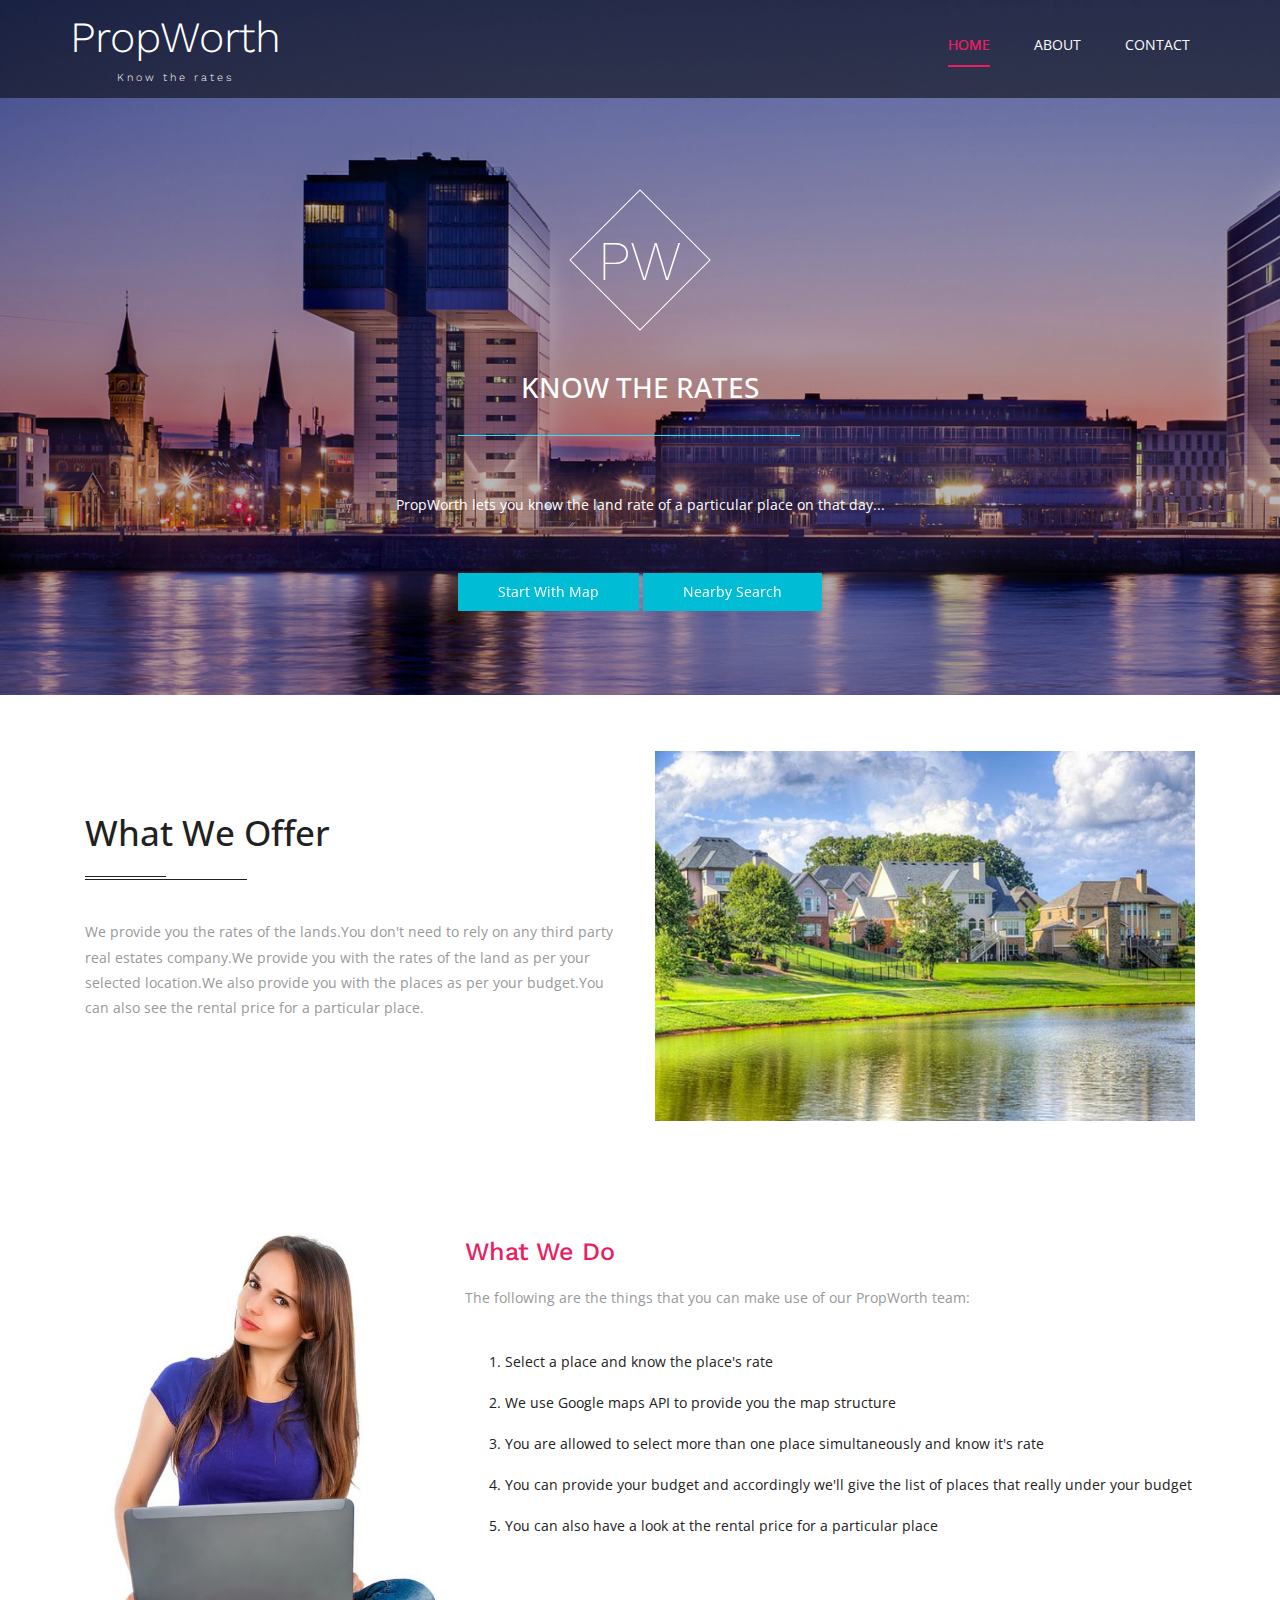
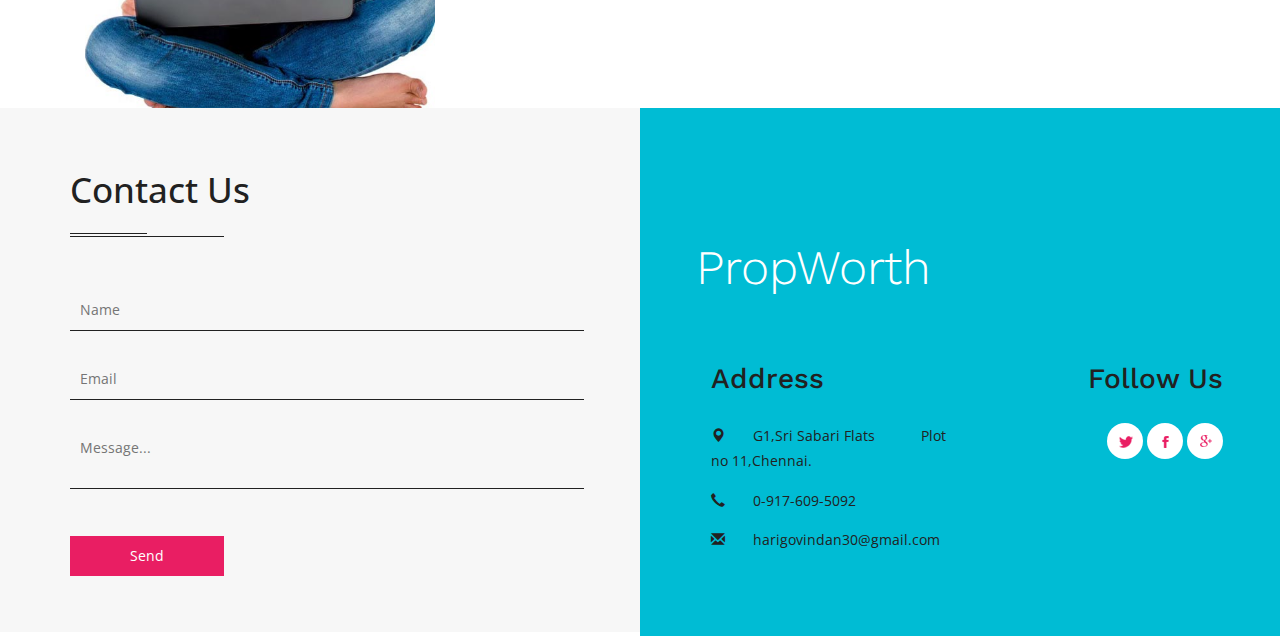
<file: index.html>
﻿<!DOCTYPE html>
<html lang="en">
<head>
<title>PropWorth</title>
<meta name="viewport" content="width=device-width, initial-scale=1">
<meta http-equiv="Content-Type" content="text/html; charset=utf-8" />
<meta name="keywords" content="Today Flats Responsive web template, Bootstrap Web Templates, Flat Web Templates, Android Compatible web template, 
	SmartPhone Compatible web template, free web designs for Nokia, Samsung, LG, SonyEricsson, Motorola web design" />
<script type="application/x-javascript"> addEventListener("load", function() { setTimeout(hideURLbar, 0); }, false);
function hideURLbar(){ window.scrollTo(0,1); } </script>
<!-- Custom Theme files -->
<link href="css/bootstrap.css" rel='stylesheet' type='text/css' />
<link href="css/style.css" rel='stylesheet' type='text/css' /> 
<link rel="stylesheet" href="css/smoothbox.css" type='text/css' >
<!-- //Custom Theme files -->
<!-- js -->
<script src="js/jquery.min.js"></script>
<!-- //js -->
<!-- web font -->
<link href="//fonts.googleapis.com/css?family=Work+Sans:100,200,300,400,500,600,700,800,900" rel="stylesheet">
<link href='//fonts.googleapis.com/css?family=Open+Sans:400,300,300italic,400italic,600,600italic,700,700italic,800,800italic' rel='stylesheet' type='text/css'>
<!-- //web font -->
</head>
<body> 
	<div class="w3ls-banner">
		<div class="center-container"> 
			<div class="navigation">
				<div class="container">
					<div class="agileits-logo">
						<h1><a href="index.html">PropWorth<span class="w3agile">Know the rates</span></a></h1>
					</div>
					<div class="navigation-right">
						<span class="menu"><img src="images/menu.png" alt=" " /></span>
						<nav class="link-effect-3" id="link-effect-3">
							<ul class="nav1 nav">
								<li class="active"><a data-hover="Home" href="index.html">Home</a></li>
								<li><a href="#about" class="scroll" data-hover="About">About</a></li>
								<!--<li><a href="#choice" class="scroll" data-hover="Choose">Choose</a></li> -->
								<li><a data-hover="Contact" href="#contact" class="scroll">Contact</a></li>
							</ul>
						</nav>
							<!-- script-for-menu -->
							<script>
							   $( "span.menu" ).click(function() {
								 $( "ul.nav1" ).slideToggle( 300, function() {
								 // Animation complete.
								  });
								 });
							</script>
							<!-- //script-for-menu -->
					</div>
					<div class="clearfix"></div>
				</div>
			</div>
			<div class="w3ls_banner_info">
				<div class="container">
					<div class="w3l_banner_logo">
						<h2>PW</h2>
					</div>
					<h3>KNOW THE RATES</h3>
					<p>PropWorth lets you know the land rate of a particular place on that day...</p>
					<div class="more">
						<a href="map.html" class="hvr-underline-from-center">Start with map</a>
						<a href="near_places.html" class="hvr-underline-from-center">Nearby search</a>
					</div>
				</div>
			</div>
		</div>
	</div>
	<!-- about -->
	<div class="about" id="about">
		<div class="container">
			<div class="agileits_about_grids">
				<div class="col-md-6 agileits_about_grid_left">
					<h3>What We Offer</h3>
					<p>We provide you the rates of the lands.You don't need to rely on any third party real estates company.We provide you with the rates of the land as per your selected location.We also provide you with the places as per your budget.You can also see the rental price for a particular place.</p>
				</div>
				<div class="col-md-6 agileits_about_grid_right">
					<img src="images/9.jpg" height="376px" width="627px" alt=" " class="img-responsive" />
				</div>
				<div class="clearfix"> </div>
			</div>
		</div>
	</div>
	<!-- //about -->
	<!-- banner-bottom -->
	<div class="banner-bottom">
		<div class="container">
			<div class="col-md-4 wthree_banner_bottom_left">
				<img src="images/1.jpg" alt=" " class="img-responsive" />
			</div>
			<div class="col-md-8 wthree_banner_bottom_right"> 
				<h3>What we do</h3>
				<p>The following are the things that you can make use of our PropWorth team:</p>
				<ol>
					<li>Select a place and know the place's rate</li>
					<li>We use Google maps API to provide you the map structure</li>
					<li>You are allowed to select more than one place simultaneously and know it's rate</li>
					<li>You can provide your budget and accordingly we'll give the list of places that really under your budget</li>
          <li>You can also have a look at the rental price for a particular place </li>
				</ol>
			</div>
			<div class="clearfix"> </div>
		</div>
	</div>
	<!-- //banner-bottom -->	

	<!-- contact -->
	<div class="contact" id="contact">
		<div class="col-md-6 w3agile_contact_left">
			<h3>Contact Us</h3>
			<p></p>
			<form action="#" method="post">
				<input type="text" name="Name" placeholder="Name" required="">
				<input type="email" name="Email" placeholder="Email" required="">
				<textarea name="Message" placeholder="Message..." required=""></textarea> 
				<input type="submit" value="Send">
			</form>
		</div>
		<div class="col-md-6 w3agile_contact_right">
			<h3><a href="index.html">PropWorth</a></h3>
			<div class="col-xs-6 w3agile_contact_right_agileinfo">
				<h4>Address</h4>
				<p><span class="glyphicon glyphicon-map-marker" aria-hidden="true"></span>G1,Sri Sabari Flats <i>Plot no 11,Chennai.</i></p>
				<p><span class="glyphicon glyphicon-earphone" aria-hidden="true"></span>0-917-609-5092</p>
				<p><span class="glyphicon glyphicon-envelope" aria-hidden="true"></span><a href="mailto:harigovindan30@gmail.com">harigovindan30@gmail.com</a></p>
			</div>
			<div class="col-xs-6 w3agile_contact_right_agileinfo">
				<h4>Follow Us</h4>
				<div class="agileits_social_icons">
					<a href="#" class="icon-button twitter"><i class="icon-twitter"></i><span></span></a>
					<a href="#" class="icon-button facebook"><i class="icon-facebook"></i><span></span></a>
					<a href="#" class="icon-button google-plus"><i class="icon-google-plus"></i><span></span></a>
				</div>
			</div>
			<div class="clearfix"> </div>
		</div>
		<div class="clearfix"> </div>
	</div>
	<!-- //contact -->
	<!-- bootstrap js -->
	<script src="js/bootstrap.js"></script>
	<!-- //bootstrap js -->
	<!-- start-smooth-scrolling -->
	<script type="text/javascript" src="js/move-top.js"></script>
	<script type="text/javascript" src="js/easing.js"></script>
	<script type="text/javascript">
		jQuery(document).ready(function($) {
			$(".scroll").click(function(event){		
				event.preventDefault();
				$('html,body').animate({scrollTop:$(this.hash).offset().top},1000);
			});
		});
	</script>
	<!-- start-smooth-scrolling -->
	<!-- here stars scrolling icon -->
	<script type="text/javascript">
		$(document).ready(function() {
			/*
				var defaults = {
				containerID: 'toTop', // fading element id
				containerHoverID: 'toTopHover', // fading element hover id
				scrollSpeed: 1200,
				easingType: 'linear' 
				};
			*/
								
			$().UItoTop({ easingType: 'easeOutQuart' });
								
			});
	</script>
	<!-- //here ends scrolling icon -->
</body>
</html>
</file>
<file: css/style.css>
/*--
Author: W3layouts
Author URL: http://w3layouts.com
License: Creative Commons Attribution 3.0 Unported
License URL: http://creativecommons.org/licenses/by/3.0/
--*/
body{
	margin:0;
	padding:0;
	background:#fff;
	font-family: 'Open Sans', sans-serif;
 }
h1,h2,h3,h4,h5,h6{
	margin:0;	
	font-family: 'Work Sans', sans-serif;
}	
p{
	margin:0;
	font-size:14px;
}
ul{
	margin:0;
	padding:0;
}
.w3ls-banner{ 
	background:url(../images/a.jpg)no-repeat 0px 0px;
	background-size: cover;
	-webkit-background-size: cover;
	-moz-background-size: cover;
	-o-background-size: cover;  
}
/*-- banner --*/
input[type="submit"],.w3agile_contact_right_agileinfo p a,.w3_copy_right p a{
	transition:.5s all;
	-webkit-transition:.5s all;
	-moz-transition:.5s all;
	-o-transition:.5s all;
	-ms-transition:.5s all;
}
.center-container{
	padding:0em 0 8em;
	background: rgba(0, 0, 0, 0.28);
} 
.agileits-logo{
	float:left;
}
.navigation-right{
	float:right;
	margin: 0.8em 0 0;
}
.navigation-right ul li{
	display:inline-block;
}
.navigation-right ul li a{
	color:#fff;
    font-size:1em;
    text-decoration: none;
    padding: 10px 0;
	text-transform:uppercase;
	-webkit-transition:.5s all;
	-moz-transition:.5s all;
	-o-transition:.5s all;
	-ms-transition:.5s all;
	transition:.5s all;
} 
.navigation-right ul li.active a,.navigation-right ul li a:hover {
	color:#E91E63;
}
.navigation {
    padding:1em 0;
    background:rgba(0, 0, 0, 0.53);
}
span.menu{
	display:none;
}
/*-- nav-hover --*/
.link-effect-3 a { 
	margin: 0 20px; 
	position: relative !important;
}
.link-effect-3 a::before {
	position: absolute;
	top: 0;
	left: 0;
	overflow: hidden;
	padding: 10px 0;
	max-width: 0;
	border-bottom: 2px solid #E91E63;
    color: #E91E63;
	content: attr(data-hover);
	-webkit-transition: max-width 0.5s;
	-moz-transition: max-width 0.5s; 
	transition: max-width 0.5s;
}
.link-effect-3 a:hover::before ,.navigation-right ul li.active a::before{
	max-width: 100%;
}
ul.dropdown-menu {
    -moz-animation: fadeInUp .2s ease-in;
    -webkit-animation: fadeInUp .2s ease-in; 
	-o-animation: fadeInUp .2s ease-in;
	-ms-animation: fadeInUp .2s ease-in;
    animation: fadeInUp .2s ease-in;
	min-width: inherit; 
} 
@-webkit-keyframes fadeInUp {
  0% {
    opacity: 0;
    -webkit-transform: translateY(20px);
	-moz-transform: translateY(20px);
	-o-transform: translateY(20px);
	-ms-transform: translateY(20px);
    transform: translateY(20px);
  }

  100% {
    opacity: 1;
    -webkit-transform: translateY(0);
	-moz-transform: translateY(0);
	-o-transform: translateY(0);
	-ms-transform: translateY(0);
    transform: translateY(0);
  }
}

@keyframes fadeInUp {
  0% {
    opacity: 0;
    -webkit-transform: translateY(20px);
    -ms-transform: translateY(20px);
	-moz-transform: translateY(20px);
	-o-transform: translateY(20px);
    transform: translateY(20px);
  }

  100% {
    opacity: 1;
    -webkit-transform: translateY(0);
    -ms-transform: translateY(0);
	-moz-transform: translateY(0);
	-o-transform: translateY(0);
    transform: translateY(0);
  }
} 
.fadeInUp {
	-webkit-animation-name: fadeInUp;
	-moz-animation-name: fadeInUp;
	-o-animation-name: fadeInUp;
	-ms-animation-name: fadeInUp;
	animation-name: fadeInUp;
}  
ul.dropdown-menu li {
    display: block;
}
ul.dropdown-menu li a {
    color: #292e4b;
}
ul.dropdown-menu li a:hover{	
	background:none;
}
/*-- //nav-hover --*/
.w3ls_banner_info{
    padding: 10em 0 0;
	text-align:center;
}
.agileits-logo h1 a {
    font-size:1.2em;
    color: #fff;
    text-decoration: none; 
	font-weight: 300;
}
.agileits-logo h1 a span.w3agile {
    display: block;
    font-size: 0.25em;
    text-align: center;
    letter-spacing: 3px;
    margin-top: 1em;
    color: #fff;
	font-weight: 300;
}
.w3l_banner_logo{
	width: 100px;
    height: 100px;
    border: 1px solid #fff;
    margin: 0 auto;
    transform: rotate(45deg);
	-webkit-transform: rotate(45deg);
	-moz-transform: rotate(45deg);
	-o-transform: rotate(45deg);
	-ms-transform: rotate(45deg);
	text-align: center;
}
.w3l_banner_logo h2 {
    font-size: 4em;
    color: #fff;
    line-height: 1;
    transform: rotate(-45deg);
    -webkit-transform: rotate(-45deg);
    -moz-transform: rotate(-45deg);
    -o-transform: rotate(-45deg);
    -ms-transform: rotate(-45deg);
    font-family: 'Work Sans', sans-serif;
    font-weight: 200;
    margin-top: 0.4em;
}
.w3ls_banner_info h3{
	margin: 2em 0;
    font-size: 2em;
    color:#fff;
    text-transform: uppercase;
    line-height: 1.5em;
    padding-bottom: 1em;
    position: relative;
    font-family: 'Open Sans', sans-serif;
}
.w3ls_banner_info h3:after{
	content:'';
	background:#20e6ff;
	height:1px;
	width:30%;
	position:absolute;
	bottom:0%;
	left:34%;
}
.w3ls_banner_info p{
	color:#fff;
	line-height:1.8em;
	margin-bottom:5em;
}
.modal-header {
    font-size: 2em;
    color:#E91E63;
}
.close {
    opacity: 1;
}
.more a:focus {
    outline: none;
}
.more a{
    font-size: 14px;
    text-transform: capitalize;
    text-decoration: none;
    padding: 9px 40px;
    background: #00BCD4;
    color: #fff;
}
.more-green a:focus {
    outline: none;
}
.more-green a{
    font-size: 14px;
    text-transform: capitalize;
    text-decoration: none;
    padding: 9px 40px;
    background: #6B9C46;
    color: #fff;
}
.modal-body p {
    color: #999;
    text-align: left;
	padding:2em 2em 3em;
	margin: 0 !important;
}
.modal-body p i {
    display: block;
    margin: 2em 0 0;
}
.modal-body {
    padding:2em 0 0;
}
button.close {
    font-size: 1em;
    color: #212121;
	outline:none;
}
/* Underline From Center */
.hvr-underline-from-center {
	display: inline-block;
	vertical-align: middle;
	-webkit-transform: translateZ(0);
	-moz-transform: translateZ(0); 
	-o-transform: translateZ(0); 
	-ms-transform: translateZ(0); 
	transform: translateZ(0); 
	-webkit-box-shadow: 0 0 1px rgba(0, 0, 0, 0);
	-moz-box-shadow: 0 0 1px rgba(0, 0, 0, 0);
	-o-box-shadow: 0 0 1px rgba(0, 0, 0, 0);
	-ms-box-shadow: 0 0 1px rgba(0, 0, 0, 0);
	box-shadow: 0 0 1px rgba(0, 0, 0, 0);
	-webkit-backface-visibility: hidden;
	backface-visibility: hidden;
	-moz-osx-font-smoothing: grayscale;
	position: relative;
	overflow: hidden;
}
.hvr-underline-from-center:before {
	content: "";
	position: absolute;
	z-index: -1;
	left: 50%;
	right: 50%;
	bottom: 0;
	background: #008c9e;
    height: 3px;
	-webkit-transition-property: left, right;
	-moz-transition-property: left, right;
	transition-property: left, right;
	-webkit-transition-duration: 0.3s;
	-moz-transition-duration: 0.3s;
	-o-transition-duration: 0.3s;
	-ms-transition-duration: 0.3s;
	transition-duration: 0.3s;
	-webkit-transition-timing-function: ease-out;
	-moz-transition-timing-function: ease-out;
	-o-transition-timing-function: ease-out;
	transition-timing-function: ease-out;
}
.hvr-underline-from-center:hover:before, .hvr-underline-from-center:focus:before, .hvr-underline-from-center:active:before {
	left: 0;
	right: 0;
}
/*-- banner-bottom --*/
.banner-bottom{
	padding:5em 0 0;
}
.wthree_banner_bottom_right h3{
	text-transform: capitalize;
    font-size: 1.8em;
    color: #E91E63;
    line-height: 1.5em;
}
.wthree_banner_bottom_right p{
	margin:1em 0 3em;
	line-height:1.8em;
	color:#999;
}
.wthree_banner_bottom_right ol li{
	font-size: 14px;
    color: #212121;
    margin-bottom: 1.5em;
}
.banner-bottom-image-w3text-left{
	padding:5em 10em 6.95em 18em; 
	background:#00bcd4; 
}
.banner-bottom-image-w3text-right{
	padding:0;
}
.banner-bottom-image-w3text-right img {
    width: 100%;
}
.banner-bottom-image-w3text-left h3,.w3agile_contact_left h3,.agileits_about_grid_left h3{
	font-size: 2.5em;
    color: #212121;
    line-height: 1.5em;
    position: relative;
	padding-bottom:.5em;
	font-family: 'Open Sans', sans-serif;
}
.banner-bottom-image-w3text-left h3:before,.banner-bottom-image-w3text-left h3:after,.w3agile_contact_left h3:before,.w3agile_contact_left h3:after,.agileits_about_grid_left h3:before,.agileits_about_grid_left h3:after{
	content:'';
	background:#212121;
	height:1px;
	position:absolute;
}
.banner-bottom-image-w3text-left h3:before,.w3agile_contact_left h3:before,.agileits_about_grid_left h3:before{
	left: 0%;
    width: 15%;
    bottom: 0%;
}
.banner-bottom-image-w3text-left h3:after,.w3agile_contact_left h3:after,.agileits_about_grid_left h3:after{
	left: 0%;
    width: 30%;
    bottom: -4%;
}
.banner-bottom-image-w3text-left p{
	color:#3D3D3D;
	margin:3em 0;
	line-height:1.8em;
}
.banner-bottom-image-w3text-left h4{
	text-transform: capitalize;
    font-size: 1.5em;
    color: #fff;
    padding-left: 3em;
    line-height: 2em;
    position: relative;
}
.banner-bottom-image-w3text-left h4:before{
	content:'';
	background:url(../images/img-sp.png) no-repeat 0px 0px;
	display:block; 
	width:32px;
	height:32px;
	position:absolute;
	top:0%;
	left:0%;
}
/*-- //banner-bottom --*/ 
/*-- team --*/
.team,.gallery,.testimonials,.about{
	padding:5em 0;
}
.team h3,.team-bottom h3,.gallery h3,.testimonials h3{
	font-size: 2.5em;
    color: #E91E63;
    padding-bottom:.7em;
    position: relative;
    font-family: 'Open Sans', sans-serif;
    text-align: center;
	text-transform: capitalize;
}
.team h3:before,.team h3:after,.team-bottom h3:before,.team-bottom h3:after,.gallery h3:before,.gallery h3:after,.testimonials h3:before,.testimonials h3:after{
	background:#212121;
	height:1px;
	position:absolute;
	content:'';
}
.team h3:before,.team-bottom h3:before,.gallery h3:before,.testimonials h3:before{
	width: 5%;
    left: 47%;
    bottom: 0%;
}
.team h3:after,.team-bottom h3:after,.gallery h3:after,.testimonials h3:after{
	width: 13%;
    right: 44%;
    bottom: -5%;
}
p.nostrud{
	margin: 2em 0 0;
    color: #999;
    line-height: 1.8em;
    text-align: center;
}
.agile_team_grids{
	margin:3em 0 0;
}
.agile_team_grid h4{
	font-size:1.5em;
	color:#000;
	margin:1em 0 .5em; 
}
.agile_team_grid p{
	color:#999;
}
.agile_team_grid {
    text-align: center;
}
.view {
    margin: 0;
    float: none;
    overflow: hidden;
    position: relative;
    text-align: center;
}
.view,.view .w3lmask,.view .content{
	width: 255px;
    height: 298px;
}
.view .w3lmask,.view .content {
   position: absolute;
   overflow: hidden;
   top: 0;
   left: 0;
}
.view img {
   display: block;
   position: relative;
}
.view h5 {
	text-transform: capitalize;
    color:#EEE048;
    text-align: center;
    position: relative;
    font-size: 1.7em;
    margin:2.5em 0 .5em;
    font-family: 'Open Sans', sans-serif;
}
.view p {
   font-style: italic;
   line-height: 1.8em;
   position: relative;
   color: #fff;
   padding: 10px 20px 20px;
   text-align: center;
}
.w3-agile-view img {
   -webkit-transition: all 0.4s ease-in-out 0.5s;
   -moz-transition: all 0.4s ease-in-out 0.5s;
   -o-transition: all 0.4s ease-in-out 0.5s;
   -ms-transition: all 0.4s ease-in-out 0.5s;
   transition: all 0.4s ease-in-out 0.5s;
}
.w3-agile-view .w3lmask {
   background-color:rgba(34, 33, 33, 0.54);
   -ms-filter: "progid: DXImageTransform.Microsoft.Alpha(Opacity=0)";
   filter: alpha(opacity=0);
   opacity: 0;
   -webkit-transition: all 0.3s ease-in 0.4s;
   -moz-transition: all 0.3s ease-in 0.4s;
   -o-transition: all 0.3s ease-in 0.4s;
   -ms-transition: all 0.3s ease-in 0.4s;
   transition: all 0.3s ease-in 0.4s;
}
.w3-agile-view h5 {
   -ms-filter: "progid: DXImageTransform.Microsoft.Alpha(Opacity=0)";
   filter: alpha(opacity=0);
   opacity: 0;
   background: transparent;
   -webkit-transform: scale(10);
   -moz-transform: scale(10);
   -o-transform: scale(10);
   -ms-transform: scale(10);
   transform: scale(10);
   -webkit-transition: all 0.3s ease-in-out 0.1s;
   -moz-transition: all 0.3s ease-in-out 0.1s;
   -o-transition: all 0.3s ease-in-out 0.1s;
   -ms-transition: all 0.3s ease-in-out 0.1s;
   transition: all 0.3s ease-in-out 0.1s;
}
.w3-agile-view p {
   -ms-filter: "progid: DXImageTransform.Microsoft.Alpha(Opacity=0)";
   filter: alpha(opacity=0);
   opacity: 0;
   -webkit-transform: scale(10);
   -moz-transform: scale(10);
   -o-transform: scale(10);
   -ms-transform: scale(10);
   transform: scale(10);
   -webkit-transition: all 0.3s ease-in-out 0.2s;
   -moz-transition: all 0.3s ease-in-out 0.2s;
   -o-transition: all 0.3s ease-in-out 0.2s;
   -ms-transition: all 0.3s ease-in-out 0.2s;
   transition: all 0.3s ease-in-out 0.2s;
}
.agile_team_grid:hover .w3-agile-view .w3lmask,.w3-agile-view:hover .w3lmask {
   -ms-filter: "progid: DXImageTransform.Microsoft.Alpha(Opacity=100)";
   filter: alpha(opacity=100);
   opacity: 1;
   -webkit-transition-delay: 0s;
   -moz-transition-delay: 0s;
   -o-transition-delay: 0s;
   -ms-transition-delay: 0s;
   transition-delay: 0s;
}
.agile_team_grid:hover .w3-agile-view img,.w3-agile-view:hover img {
   -webkit-transition-delay: 0s;
   -moz-transition-delay: 0s;
   -o-transition-delay: 0s;
   -ms-transition-delay: 0s;
   transition-delay: 0s;
}
.agile_team_grid:hover .w3-agile-view h5,.w3-agile-view:hover h5 {
   -ms-filter: "progid: DXImageTransform.Microsoft.Alpha(Opacity=100)";
   filter: alpha(opacity=100);
   opacity: 1;
   -webkit-transform: scale(1);
   -moz-transform: scale(1);
   -o-transform: scale(1);
   -ms-transform: scale(1);
   transform: scale(1);
   -webkit-transition-delay: 0.1s;
   -moz-transition-delay: 0.1s;
   -o-transition-delay: 0.1s;
   -ms-transition-delay: 0.1s;
   transition-delay: 0.1s;
}
.agile_team_grid:hover .w3-agile-view p,.w3-agile-view:hover p {
   -ms-filter: "progid: DXImageTransform.Microsoft.Alpha(Opacity=100)";
   filter: alpha(opacity=100);
   opacity: 1;
   -webkit-transform: scale(1);
   -moz-transform: scale(1);
   -o-transform: scale(1);
   -ms-transform: scale(1);
   transform: scale(1);
   -webkit-transition-delay: 0.2s;
   -moz-transition-delay: 0.2s;
   -o-transition-delay: 0.2s;
   -ms-transition-delay: 0.2s;
   transition-delay: 0.2s;
}
.w3-agile-view .agileits_social_icons{
   -ms-filter: "progid: DXImageTransform.Microsoft.Alpha(Opacity=0)";
   filter: alpha(opacity=0);
   opacity: 0;
   -webkit-transform: translateY(100px);
   -moz-transform: translateY(100px);
   -o-transform: translateY(100px);
   -ms-transform: translateY(100px);
   transform: translateY(100px);
   -webkit-transition: all 0.3s ease-in-out 0.1s;
   -moz-transition: all 0.3s ease-in-out 0.1s;
   -o-transition: all 0.3s ease-in-out 0.1s;
   -ms-transition: all 0.3s ease-in-out 0.1s;
   transition: all 0.3s ease-in-out 0.1s;
}
.agile_team_grid:hover .w3-agile-view .agileits_social_icons,.w3-agile-view:hover .agileits_social_icons{
   -ms-filter: "progid: DXImageTransform.Microsoft.Alpha(Opacity=100)";
   filter: alpha(opacity=100);
   opacity: 1;
   -webkit-transform: translateY(0px);
   -moz-transform: translateY(0px);
   -o-transform: translateY(0px);
   -ms-transform: translateY(0px);
   transform: translateY(0px);
   -webkit-transition-delay: 0.3s;
   -moz-transition-delay: 0.3s;
   -o-transition-delay: 0.3s;
   -ms-transition-delay: 0.3s;
   transition-delay: 0.3s;
}
/*-- social-icons --*/
.icon-button {
	background-color: white;
	border-radius: 3.6rem;
	cursor: pointer;
	display: inline-block;
	font-size: 2.0rem;
	height: 3.6rem;
	line-height: 3.6rem;
	position: relative;
	text-align: center;
	-webkit-user-select: none;
	   -moz-user-select: none; 
	width: 3.6rem;
}

/* Circle */
.icon-button span {
	border-radius: 0;
	display: block;
	height: 0;
	left: 50%;
	margin: 0;
	position: absolute;
	top: 50%;
	-webkit-transition: all 0.3s;
	-moz-transition: all 0.3s; 
	transition: all 0.3s;
	width: 0;
}
.icon-button:hover span {
	width: 3.6rem;
	height: 3.6rem;
	border-radius: 3.6rem;
	margin: -1.8rem;
}
.twitter span,.facebook span,.google-plus span,.pinterest span {
	background-color:#E91E63;
}
/* Icons */
.icon-button i {
	background: none;
	color: white;
	height: 3.6rem;
	left: 0;
	line-height: 3.6rem;
	position: absolute;
	top: 0;
	-webkit-transition: all 0.3s;
	-moz-transition: all 0.3s;
	-o-transition: all 0.3s;
	transition: all 0.3s;
	width: 3.6rem;
	z-index: 10;
}
.icon-twitter:before{
	background: url(../images/img-sp.png) no-repeat 10px -41px;
    display: block;
    content: '';
    width: 36px;
    height: 36px;
}
a.icon-button.twitter:hover .icon-twitter:before{
	background-position:10px -75px;
}
.icon-facebook:before{
	background:url(../images/img-sp.png) no-repeat -36px -41px;
    display: block;
    content: '';
    width: 36px;
    height: 36px;
}
a.icon-button.facebook:hover .icon-facebook:before{
	background-position:-36px -75px;
}
.icon-google-plus:before{
	background:url(../images/img-sp.png) no-repeat -76px -42px;
    display: block;
    content: '';
    width: 36px;
    height: 36px;
}
a.icon-button.google-plus:hover .icon-google-plus:before{
	background-position:-76px -75px;
}
/*-- //social-icons --*/
/*-- //team --*/
/*-- team-bottom --*/
.team-bottom {
    background: url(../images/a.jpg) no-repeat center fixed;
    background-size: cover;
    -webkit-background-size: cover;
    -moz-background-size: cover;
    -o-background-size: cover;
    -ms-background-size: cover;
    min-height: 500px;
    padding: 5em 0;
}
.team-bottom h3{
    color: #fff;
}
.team-bottom h3:before,.team-bottom h3:after{
	background:#fff;
}
.team-bottom p{
	color: #fff;
    width: 60%;
    margin:3em auto 4em;
    text-align: center;
    line-height: 1.8em;
}
.reservation{
	width:70%;
	margin:0 auto;
}
.w3_book_date{
	float:left;
	width:38.3%;
	position: relative;
}
.w3_working_time{
	float:left;
	width:27.3%;
	margin-left:2em;
	position: relative;
}
.w3_book_date span,.w3_working_time span {
    position: absolute;
    top: 1em;
    color: #fff;
    left: 1em;
}
.w3_book_date input[type="text"],#country,#country1,#country2{
	outline: none;
    border: 1px solid #fff;
    background: rgba(0, 0, 0, 0.34);
    color: #fff;
    padding:10px 10px 10px 40px;
    width: 100%;
    font-size: 14px;
}
select#country,select#country1,select #country2{
    cursor: pointer;
}
.reservation input[type="submit"]{
	outline: none;
    border: 1px solid #fff;
    background: rgba(0, 0, 0, 0.34);
    color: #fff;
    padding: 10px 0;
    width: 34%;
    font-size: 1em;
    text-transform: uppercase;
    letter-spacing: 3px;
    margin: 4em 0 0 20em;
}
.reservation input[type="submit"]:hover {
    background: #E91E63;
    border: 1px solid #e91e63;
    color: #ffffff;
}
/*-- //team-bottom --*/
/*-- gallery --*/
.gallery {
    background: #F7F7F7;
}
.w3agile_gallery_grids {
    margin: 3em 0 0;
}
.w3agile_gallery_grid {
    padding: 0;
}
.w3agile_gallery_grid figure {
    margin: 0;
    padding: 0; 
    position: relative;
    display: block;
    cursor: pointer;
    overflow: hidden;
}
.w3agile_gallery_grid figure:hover figcaption { 
    filter: alpha(opacity=100);
    opacity: 1;
    -webkit-transform: rotate(0);
    -moz-transform: rotate(0);
    -o-transform: rotate(0);
    -ms-transform: rotate(0);
    transform: rotate(0);
    top: 0;
}
.w3agile_gallery_grid figcaption { 
    filter: alpha(opacity=0);
    opacity: 0;
    position: absolute;
    height: 100%;
    width: 100%;
	top: -100%;
    background: rgba(0,0,0,.5);
    color: #fff;
    -webkit-transition: all .5s;
    -moz-transition: all .5s;
    -o-transition: all .5s;
    -ms-transition: all .5s;
    transition: all .5s;
    -webkit-transition-delay: .5s;
    -moz-transition-delay: .5s;
    -o-transition-delay: .5s;
    -ms-transition-delay: .5s;
    transition-delay: .5s;
    -webkit-transform: rotate(360deg);
    -moz-transform: rotate(360deg);
    -o-transform: rotate(360deg);
    -ms-transform: rotate(360deg);
    transform: rotate(360deg);
}
.w3agile_gallery_grid figcaption h4 {
    color: #00bcd4;
    padding: 0px 20px;
    margin-bottom: 0;
    position: relative;
    left: 100%;
    margin-top: 37px;
    font-size: 30px;
    margin: 2em 0 1em;
    -webkit-transition: all .5s;
    -moz-transition: all .5s;
    -o-transition: all .5s;
    -ms-transition: all .5s;
    transition: all .5s;
    -webkit-transition-delay: 1s;
    -moz-transition-delay: 1s;
    -o-transition-delay: 1s;
    -ms-transition-delay: 1s;
    transition-delay: 1s;
    text-align: center;
	text-transform:capitalize;
}
.w3agile_gallery_grid figcaption p {
    font-family: 'Open sans';
    line-height: 1.8em;
    text-align: center;
    padding: 0px 20px;
    margin-bottom: 0;
    position: relative;
    left: 100%;
    -webkit-transition: all .5s;
    -moz-transition: all .5s;
    -o-transition: all .5s;
    -ms-transition: all .5s;
    transition: all .5s;
    -webkit-transition-delay: 1.3s;
    -moz-transition-delay: 1.3s;
    -o-transition-delay: 1.3s;
    -ms-transition-delay: 1.3s;
    transition-delay: 1.3s;
}
.w3agile_gallery_grid figure:hover h4,.w3agile_gallery_grid figure:hover p {
    left: 0;
}
/*-- //gallery --*/
/*-- testimonials --*/
.testimonials-agileinfo-grids{
	margin:3em 0 0;
}
.nav-tabs > li > a {
    border-radius: 0;
    font-size: 1em;
    color: #999;
}
.nav-tabs > li.active {
    position: relative;
}
.nav-tabs > li.active:after {
    position: absolute;
    bottom:-100%;
    left: 27%;
    background: url(../images/1.png) no-repeat 0px 0px #fff;
    display: block;
    height: 38px;
    width: 27px;
    content: '';
}
.nav-tabs > li.active > a, .nav-tabs > li.active > a:hover, .nav-tabs > li.active > a:focus {
    color:#000000;
	border: none;
}
div#myTabContent {
    padding: 3em 0 0;
}
.nav-tabs > li > a:hover {
    border: 1px solid transparent;
	color:#000000;
}
.nav > li > a:hover, .nav > li > a:focus {
    background: none;
}
.nav-tabs > li {
    margin-bottom: 0;
}
.tabcontent-grids{
	text-align:center;
}
.tabcontent-grids h4{
	font-size:1em;
	color:#212121;
	margin:1em 0;
}
.tabcontent-grids h4 span{
	display:block;
	font-size:13px;
	color:#00bcd4;
	margin:.5em 0 0;
	font-family: 'Open Sans', sans-serif;
    font-weight: 500;
}
.tabcontent-grids p{
	color:#999;
	line-height:1.8em;
	width:60%;
	margin:0 auto;
}
.tabcontent-grids img,.team-grid img {
	margin: 0 auto;
    padding: .4em;
    box-shadow: 0px 0px 5px #C7C7C7;
    border-radius: 50%;
	-webkit-border-radius: 50%;
	-moz-border-radius: 50%;
	-o-border-radius: 50%;
	-ms-border-radius: 50%;
}
.nav-tabs {
    width: 35%;
    margin: 0 auto;
}
.tabcontent-grids{
	padding:2em 0 0;
}
/*-- //testimonials --*/
/*-- contact --*/
.w3agile_contact_left{
	padding:5em 4em 5em 13em;
}
.w3agile_contact_right{
	padding:9.9em 13em 5em 5em;
}
.w3agile_contact_left{
	background:#F7F7F7;
}
.w3agile_contact_right{
	background:#00bcd4;
}
.w3agile_contact_left p {
    color: #212121;
    margin: 4em 0 2em;
	line-height:1.8em;
}
.w3agile_contact_left input[type="text"],.w3agile_contact_left input[type="email"],.w3agile_contact_left textarea{
	outline:none;
	border:none;
	border-bottom:1px solid #212121;
	padding:10px;
	width:100%;
	font-size:14px;
	color:#212121;
	background:none;
}
.w3agile_contact_left textarea{
	min-height:45px;
	resize:none;
}
.w3agile_contact_left input[type="email"]{
	margin:2em 0;
}
.w3agile_contact_left input[type="submit"]{
	outline: none;
    border: none;
    padding: 10px 0;
    width: 30%;
    font-size: 14px;
    color: #fff;
    background: #E91E63;
    margin: 3em 0 0;
}
.w3agile_contact_left input[type="submit"]:hover{
	background:#00bcd4;
	color:#212121;
}
.w3agile_contact_right h3 a {
    font-size: 2em;
    color: #fff;
    text-decoration: none;
    font-weight: 300;
}
.w3agile_contact_right_agileinfo h4{
	font-size:2em;
	color:#212121;
	margin:0 0 1em;
}
.w3agile_contact_right_agileinfo p{
	color:#212121;
	line-height:1.8em;
	margin-bottom:1em;
}
.w3agile_contact_right_agileinfo p a{
	color:#212121;
	text-decoration:none;
}
.w3agile_contact_right_agileinfo p a:hover{
	color:#fff;
}
.w3agile_contact_right_agileinfo p span{
	left: 0em;
    padding-right: 2em;
}
.w3agile_contact_right_agileinfo {
    margin: 5em 0 0;
}
.w3agile_contact_right_agileinfo p i {
    font-style: normal;
    padding-left: 3em;
}
.w3_copy_right{
	margin:7.2em 0 0;
}
.w3_copy_right p{
	color:#212121;
	line-height:1.8em;
	text-align: right;
}
.w3_copy_right p a{
	color:#fff;
	text-decoration:none; 
}
.w3_copy_right p a:hover{
	color:#212121;
}
.w3agile_contact_right_agileinfo:nth-child(3) {
    text-align: right;
}
/*-- //contact --*/
/*-- about --*/
.agileits_about_grid_left{
	margin:4em 0 0em;
}
.agileits_about_grid_left p{
	color:#999;
	line-height:1.8em;
	margin:3em 0 0;
}
/*-- //about --*/
/*-- to-top --*/
#toTop {
	display: none;
	text-decoration: none;
	position: fixed;
	bottom: 20px;
	right: 2%;
	overflow: hidden;
	z-index: 999; 
	width: 32px;
	height: 32px;
	border: none;
	text-indent: 100%;
	background: url(../images/arrow.png) no-repeat 0px 0px;
}
#toTopHover {
	width: 32px;
	height: 32px;
	display: block;
	overflow: hidden;
	float: right;
	opacity: 0;
	-moz-opacity: 0;
	filter: alpha(opacity=0);
}
/*-- //to-top --*/
/*-- start-responsive-design --*/
@media (max-width:1680px){
	.banner-bottom-image-w3text-left {
		padding: 5em 10em 8.95em 20em;
	}
}
@media (max-width:1600px){
	.banner-bottom-image-w3text-left {
		padding: 5em 10em 6.95em 18em;
	}
}
@media (max-width: 1440px){
	.banner-bottom-image-w3text-left {
		padding: 4em 10em 3.95em 11em;
	} 
	.w3agile_gallery_grid figcaption h4 {
		font-size: 25px;
	}
	.w3_copy_right {
		margin:5.4em 0 0;
	}
	.w3agile_contact_left {
		padding: 5em 4em 5em 11em;
	}
	.w3agile_contact_right {
		padding: 9.8em 13em 5em 5em;
	}
}
@media (max-width: 1366px){
	.w3ls_banner_info {
		padding: 8em 0 0;
	}
	.w3ls_banner_info p {
		margin-bottom: 4em;
	}
	.center-container {
		padding: 0em 0 6em;
	}
	.banner-bottom-image-w3text-left {
		padding:3em 5em 3.2em 8em;
	}
	.team-bottom {
		min-height: 460px;
		padding: 4em 0;
	}
	.w3_book_date {
		width: 37.3%;
	} 
}
@media (max-width: 1280px){
	.banner-bottom-image-w3text-left h4 { 
		font-size: 1.4em; 
	}
	.team, .gallery, .testimonials, .about {
		padding: 4em 0;
	}
	.banner-bottom {
		padding: 4em 0 0;
	}
	.banner-bottom-image-w3text-left {
		padding: 3em 3em 4.1em 5em;
	}
	.w3_book_date {
		width: 35.3%;
	}
	.w3_working_time {
		width: 28.8%;
	} 
	.w3agile_gallery_grid figcaption p {
		font-size: 13px;
	}
	.w3agile_contact_left {
		padding: 4em 4em 4em 5em;
	}
	.w3agile_contact_right {
		padding:9.55em 3em 5em 4em;
	}
}
@media (max-width: 1080px){
	.w3ls_banner_info {
		padding: 6em 0 0;
	}
	.w3ls_banner_info h3 {
		margin: 2em 0 1.5em;
	}
	.center-container {
		padding: 0em 0 5em;
	}
	.wthree_banner_bottom_left {
		padding: 0;
	}
	.wthree_banner_bottom_right p {
		margin: 1em 0 1em;
	}
	.wthree_banner_bottom_right ol {
		padding: 0 0 0 1em;
	}
	.banner-bottom-image-w3text-left h4 {
		font-size: 1.17em;
	}
	.banner-bottom-image-w3text-left p {
		margin: 2em 0;
	}
	.banner-bottom-image-w3text-left {
		padding:3em 3em 2.1em 3.7em;
	}
	.team h3:before, .team-bottom h3:before, .gallery h3:before, .testimonials h3:before {
		width: 9%;
		left:45.5%;
	}
	.team h3:after, .team-bottom h3:after, .gallery h3:after, .testimonials h3:after {
		width: 20%;
		right:40%;
	}
	.view, .view .w3lmask, .view .content {
		width: 205px;
		height: 240px;
	}
	.view h5 {
		font-size: 1.4em;
		margin: 2em 0 .5em;
	}
	.wthree_banner_bottom_right h3 {
		font-size: 1.6em;
	}
	.reservation {
		width: 85%;
	}
	.w3_book_date {
		width: 32%;
	} 
	.w3agile_gallery_grid figcaption h4 {
		font-size: 21px;
		margin-top: 25px;
	}
	.tabcontent-grids p {
		width: 80%;
	}
	.w3agile_contact_left {
		padding: 3em 2em 3em 3em;
	}
	.w3agile_contact_left p {
		margin: 3em 0 2em;
	}
	.w3agile_contact_right {
		padding:6.5em 3em 5.5em 3em;
	}
	.w3agile_contact_right_agileinfo h4 {
		font-size: 1.8em;
	}
	.w3agile_contact_right_agileinfo p span {
		padding-right: 1em;
	}
	.w3agile_contact_right_agileinfo p i {
		padding-left: 2em;
	}
	.w3agile_contact_right_agileinfo {
		padding: 0;
	}
}
@media (max-width: 1024px){
	.agileits_about_grid_left {
		margin: 2em 0 0em;
	}
	.banner-bottom-image-w3text-left h3, .w3agile_contact_left h3, .agileits_about_grid_left h3 {
		font-size:2em;
	}
	.banner-bottom-image-w3text-left h4 {
		font-size: 1.22em;
	}
	.banner-bottom-image-w3text-left {
		padding: 2em 3em 2.9em 3em;
	}
	.view h5 {
		margin: 1.7em 0 .5em;
	}
	.reservation input[type="submit"] {
		margin: 3em 0 0 20em;
	}
	.team-bottom {
		min-height: 420px;
		padding: 3em 0;
	}
	.w3_book_date {
		width: 31%;
	} 
	.w3agile_gallery_grid figcaption h4 {
		font-size: 18px;
	}
	.w3agile_contact_right h3 a {
		font-size: 1.8em;
	}
	.w3agile_contact_right_agileinfo {
		margin: 3em 0 0;
	}
	.w3agile_contact_right_agileinfo h4 {
		font-size: 1.5em;
	}
	.w3agile_contact_right_agileinfo p span {
		padding-right: 1em;
	}
	.w3agile_contact_right_agileinfo p i {
		padding-left: 1em;
	}
	.w3_copy_right {
		margin: 7.3em 0 0;
	}
}
@media (max-width:991px){
	.agileits-logo h1 a {
		font-size: 1.1em;
	}
	.navigation-right {
		margin: 0.4em 0 0;
	}
	.link-effect-3 a {
		margin: 0 15px;
	}
	.w3l_banner_logo {
		width: 80px;
		height: 80px;
	}
	.w3l_banner_logo h2 {
		font-size: 3.5em;
		margin-top: 0.25em;
		line-height: 1.1;
	}
	.w3ls_banner_info {
		padding: 5em 0 0;
	}
	.w3ls_banner_info h3 {
		font-size: 1.5em;
	}
	.center-container {
		padding: 0em 0 4em;
	}
	.agileits_about_grid_left {
		margin: 0;
	}
	.agileits_about_grid_right {
		margin: 3em 0 0;
	}
	.agileits_about_grid_right img, .wthree_banner_bottom_left img{
		margin: 0 auto;
		width: 75%;
	}
	.wthree_banner_bottom_left {
		padding: 0 1em;
		width: 50%;
		margin: 0 auto;
	}
	.wthree_banner_bottom_right {
		margin: 3em 0 4em;
	}
	.banner-bottom-image-w3text-left {
		padding: 3em 10em;
	}
	.banner-bottom-image-w3text-left p {
		margin: 3em 0;
	}
	.banner-bottom-image-w3text-left h3:after, .w3agile_contact_left h3:after, .agileits_about_grid_left h3:after {
		bottom: -8%;
	}
	.banner-bottom-image-w3text-right img {
		width: auto;
		margin: 0 auto;
	}
	.agile_team_grid {
		float: left;
		width: 50%;
	}
	.agile_team_grid:nth-child(2) {
		margin-bottom:3em;
	}
	.view, .view .w3lmask, .view .content {
		width: 270px;
		height: 315px;
		margin: 0 auto;
	}
	.view h5 {
		margin: 2.7em 0 .5em;
		font-size: 1.7em;
	}
	.team h3:after, .team-bottom h3:after, .gallery h3:after, .testimonials h3:after {
		width: 25%;
		right: 37%;
		bottom: -8%;
	}
	.team-bottom p {
		width: 100%;
		margin: 2em auto 3em;
	}
	.reservation {
		width: 100%;
	}
	.team-bottom {
		min-height: 390px;
	}
	.w3agile_gallery_grid {
		float: left;
		width: 50%;
	} 
	.w3agile_gallery_grid figcaption h4 {
		font-size: 24px;
		margin-top: 105px;
	}
	.nav-tabs {
		width: 55%;
	}
	.tabcontent-grids p {
		width: 100%;
	}
	.w3agile_contact_left,.w3agile_contact_right {
		padding: 3em 10em;
	}
	.w3_copy_right {
		margin: 3em 0 0;
	}
}
@media (max-width:800px){
	.banner-bottom-image-w3text-left {
		padding: 3em 3em;
	} 
	.w3agile_gallery_grid figcaption h4 {
		margin-top: 75px;
	}
}
@media (max-width:768px){
	.team, .gallery, .testimonials, .about {
		padding: 3em 0;
	}
	.team h3:after, .team-bottom h3:after, .gallery h3:after, .testimonials h3:after {
		width: 35%;
		right: 32%;
	}
	.team h3:before, .team-bottom h3:before, .gallery h3:before, .testimonials h3:before {
		width: 15%;
		left: 42.5%;
	} 
	.reservation input[type="submit"] {
		margin: 3em 0 0 18em;
	} 
	.w3agile_gallery_grid figcaption h4 {
		margin-top: 65px;
	}
	.tabcontent-grids {
		padding: 1em 0 0;
	}
	.w3agile_contact_left, .w3agile_contact_right {
		padding: 3em 3em;
	}
}
@media (max-width:667px){
	.agileits-logo h1 a {
		font-size: 0.9em;
	}
	.agileits-logo h1 a span.w3agile { 
		font-size: 0.28em; 
		letter-spacing: 2px;
		margin-top: 0.5em; 
	}
	.navigation-right ul li a { 
		font-size: 0.9em; 
	}
	.navigation-right {
		margin: 0.2em 0 0;
	}
	.link-effect-3 a {
		margin: 0 10px;
	}
	.w3l_banner_logo h2 {
		font-size: 2.5em;
		margin-top: 0.45em;
		line-height: 0.7;
	}
	.w3l_banner_logo {
		width: 60px;
		height: 60px;
	}
	.w3ls_banner_info {
		padding: 4em 0 0;
	}
	.w3ls_banner_info h3 {
		font-size: 1.3em;
	}
	.w3ls_banner_info p {
		margin-bottom: 2em;
	}
	.center-container {
		padding: 0em 0 3em;
	}
	.w3agile_gallery_grid figcaption h4 {
		margin-top: 50px;
	}
}
@media (max-width:640px){
	.agileits_about_grid_left p {
		margin: 2em 0 0;
	}
	.wthree_banner_bottom_left {
		width: 70%;
	}
	.wthree_banner_bottom_right {
		margin: 3em 0 3em;
	}
	.reservation input[type="submit"] {
		margin: 2em 0 0 14em;
	}  
	.w3agile_contact_right h3 a {
		font-size: 1.6em;
	}
	.modal-body p i {
		margin: 1em 0 0;
	}
	.team h3, .team-bottom h3, .gallery h3, .testimonials h3 {
		font-size: 2.3em;
	}
}
@media (max-width:600px){ 
	.link-effect-3 a {
		margin: 0 6px;
	}
	.navigation-right {
		margin: 0.3em 0 0;
	}
	.banner-bottom {
		padding: 1em 0 0;
	}
	.wthree_banner_bottom_right h3 {
		font-size: 1.4em;
	}
	.view, .view .w3lmask, .view .content {
		width: 230px;
		height: 269px; 
	}
	.view h5 {
		margin: 2em 0 .5em; 
	}
	.w3agile_gallery_grid figcaption h4 {
		margin: 0 0 0.5em;
		margin-top: 30px;
	}
	.w3agile_contact_left input[type="submit"] { 
		margin: 2em 0 0;
	}
}
@media (max-width:568px){ 
	.w3l_banner_logo h2 {
		font-size: 2em;
	}
	.w3l_banner_logo {
		width: 50px;
		height: 50px;
		padding: 0.1em;
	}
	.w3ls_banner_info {
		padding: 2em 0 0;
	}
	.w3ls_banner_info p {
		margin-bottom: 2em;
	}
	.banner-bottom-image-w3text-left {
		padding: 2em 2em;
	}
	.agile_team_grid {
		float: none;
		width: 100%;
	}
	.agile_team_grid:nth-child(2) {
		margin: 2em 0;
	}
	.agile_team_grid:nth-child(3) {
		margin-bottom:2em;
	}
	.w3agile_gallery_grid figcaption h4 {
		font-size: 22px; 
	}
}
@media (max-width:480px){
	.agileits-logo h1 a {
		font-size: 0.85em;
	}
	span.menu {
		display: block;
		cursor: pointer;
		width: 100%;
		position: relative;
		text-align: center;
		margin: 0px;
	}
	.navigation-right ul {
		position: absolute;
		left: 2%;
		width: 96%;
		z-index: 999;
		text-align: center;
		padding: 0px;
		margin: 13px 0px 0px;
	}
	.navigation-right ul.nav1 li {
		display: inline-block;
		width: 100%;
		margin: 0px;
		padding: 10px 0em;
	}
	ul.nav1 {
		display: none;
		margin-top: 2em;
		background:rgba(0, 0, 0, 0.84);
	}
	.navigation-right {
		margin: 0.7em 0 0;
	}
	.navigation-right ul li a {
		display: inline-block;
	}
	.navigation-right ul.nav1 li {
		padding: 5px 0;
	}
	.team, .gallery, .testimonials, .about {
		padding: 2em 0;
	}
	.banner-bottom-image-w3text-left h3,.team h3, .team-bottom h3, .gallery h3, .testimonials h3, .w3agile_contact_left h3, .agileits_about_grid_left h3 {
		font-size: 1.8em;
	}
	.banner-bottom-image-w3text-left h3:after, .w3agile_contact_left h3:after, .agileits_about_grid_left h3:after {
		width: 42%;
	}
	.agileits_about_grid_left,.wthree_banner_bottom_right {
		padding: 0;
	}
	.wthree_banner_bottom_right {
		margin: 2em 0;
	}
	.agileits_about_grid_right,.agile_team_grids {
		margin: 2em 0 0;
	} 
	.banner-bottom-image-w3text-left h4 {
		font-size: 1.1em;
	}
	.banner-bottom-image-w3text-left p {
		margin: 2em 0;
	}
	.team-bottom {
		padding: 2em 0;
	}
	.team-bottom p {
		margin: 2em auto;
	}
	.team-bottom{
		background-position: -350px 0px;
	}
	.w3_book_date {
		width: 100%;
		float: none;
	}
	.w3_working_time {
		width: 100%;
		float: none;
		margin: 0;
	}
	.w3_working_time:nth-child(2) {
		margin: 1em 0;
	}
	.reservation input[type="submit"] {
		margin: 2em 0 0 8em;
		width: 50%;
	}
	.w3agile_gallery_grid {
		float: none;
		width: 100%;
	}
	.w3agile_gallery_grids,.testimonials-agileinfo-grids,.w3_copy_right {
		margin: 2em 0 0;
	} 
	.w3agile_gallery_grid figcaption h4 {
		margin-top: 110px;
	}
	.nav-tabs {
		width: 85%;
	}
	.w3agile_contact_left, .w3agile_contact_right {
		padding: 2em;
	}
	.w3agile_contact_left p {
		margin: 2em 0 2em;
	}
	.w3agile_contact_left input[type="submit"] {
		width: 50%;
		margin: 2em 0 0;
	}
	.w3agile_contact_right h3 a {
		font-size: 1.3em;
	}
	.w3agile_contact_right_agileinfo {
		margin: 2em 0 0;
		float: none;
		width: 59%;
	}
	.w3agile_contact_right_agileinfo p i {
		padding-left: 2em;
	}
	.w3agile_contact_right_agileinfo:nth-child(3) {
		text-align: left;
	}
	.sb-caption { 
		font-size: 13px !important; 
	}
	
}
@media (max-width: 414px){
	.agileits_about_grid_right img, .wthree_banner_bottom_left img { 
		width: 90%;
	}
	.banner-bottom-image-w3text-left h3:after, .w3agile_contact_left h3:after, .agileits_about_grid_left h3:after {
		width: 50%;
	}
	.banner-bottom-image-w3text-left h3:before, .w3agile_contact_left h3:before, .agileits_about_grid_left h3:before {
		width: 25%;
	}
	.wthree_banner_bottom_right h3 {
		font-size: 1.2em;
	}
	.team h3:after, .team-bottom h3:after, .gallery h3:after, .testimonials h3:after {
		width: 50%;
		right: 25%;
	}
	.team h3:before, .team-bottom h3:before, .gallery h3:before, .testimonials h3:before {
		width: 30%;
		left: 35.5%;
	}
	.banner-bottom-image-w3text-left h3, .team h3, .team-bottom h3, .gallery h3, .testimonials h3, .w3agile_contact_left h3, .agileits_about_grid_left h3 {
		line-height: 1.5em;
	}
	.reservation input[type="submit"] {
		margin: 1em 0 0;
		width: 100%;
	}
	.gallery {
		padding-left: 1em;
		padding-right: 1em;
	} 
	.w3agile_gallery_grid figcaption h4 {
		margin-top: 70px;
	}
	.w3agile_contact_right_agileinfo {
		width: 70%;
	}
	.w3_copy_right p {
		text-align: center;
	}
}
@media (max-width:384px){
	.w3ls_banner_info h3 {
		font-size: 1.2em;
	}
	.wthree_banner_bottom_left {
		width: 90%;
	} 
	.w3agile_gallery_grid figcaption h4 {
		margin-top: 55px;
		font-size: 1.8em;
	}
	.w3agile_contact_right_agileinfo {
		width: 80%;
	}
}
@media (max-width: 375px){
	.w3ls_banner_info h3 {
		font-size: 1.1em;
	}
	.navigation {
		padding: .5em 0em 1em;
	}
	.wthree_banner_bottom_left {
		width: 100%;
	}
	.wthree_banner_bottom_right h3 {
		font-size: 1.3em;
	}
	.wthree_banner_bottom_right ol li {
		margin-bottom: 1em;
	}
	.banner-bottom-image-w3text-left {
		padding: 2em 1em;
	}
	.banner-bottom-image-w3text-left h4 {
		font-size: 1em;
	}
	.team-bottom {
		background-position: -510px 0px;
	} 
	.testimonials-agileinfo-grids {
		margin: 1em 0 0;
	}
	.w3agile_contact_left, .w3agile_contact_right {
		padding: 2em 1em;
	}
	.w3agile_contact_right h3 a {
		font-size: 1.1em;
	}
	.w3agile_contact_right_agileinfo {
		width: 76%;
	}
	.w3agile_contact_right_agileinfo h4 {
		font-size: 1.3em;
	}
	.modal-body p {
		padding: 1.5em;
	}
}
@media (max-width:320px){
	.agileits-logo h1 a {
		font-size: .7em;
	}
	.agileits-logo h1 a span.w3agile {
		font-size: 0.35em;
		letter-spacing: 1px; 
	}
	.w3ls_banner_info h3 {
		font-size: .97em;
	}
	p,.wthree_banner_bottom_right ol li,.w3_book_date input[type="text"], #country, #country1,#country2,.w3agile_contact_left input[type="text"], .w3agile_contact_left input[type="email"],.w3agile_contact_left textarea{
		font-size: 13px;
	}
	.w3ls_banner_info p {
		margin-bottom: 1.5em;
	}
	.center-container {
		padding: 0em 0 2em;
	}
	.navigation-right ul li a {
		font-size: 13px;
		margin: 0;
	}
	.banner-bottom-image-w3text-left h3, .team h3, .team-bottom h3, .gallery h3, .testimonials h3, .w3agile_contact_left h3, .agileits_about_grid_left h3 {
		font-size: 1.6em;
	}
	.banner-bottom-image-w3text-left h3:after, .w3agile_contact_left h3:after, .agileits_about_grid_left h3:after {
		width: 55%;
	}
	.agileits_about_grid_left p {
		margin: 1.5em 0 0;
	}
	.agileits_about_grid_right {
		padding: 0;
	}
	.wthree_banner_bottom_right h3 {
		font-size: 1.1em;
	}
	.banner-bottom-image-w3text-left p {
		margin: 2em 0 1em;
	}
	.view, .view .w3lmask, .view .content {
		width: 243px;
		height: 283px;
	}
	.view h5 {
		font-size: 1.5em;
	} 
	.w3agile_gallery_grid figcaption h4 {
		margin-top: 30px;
		font-size: 1.5em;
	}
	.modal-header {
		font-size: 1.6em;
	}
	.nav-tabs {
		width: 100%;
	}
	.nav-tabs > li > a {
		padding: 10px;
	}
	.nav-tabs > li.active:after {  
		width: 19px; 
		background-size: 100%;
	}
	div#myTabContent {
		padding: 2em 0 0;
	}
	.w3agile_contact_left p {
		margin: 2em 0 1em;
	}
}
</file>
<file: css/smoothbox.css>
body, html {
    height:100%;
    width:100%;
}
.sb-prev:focus, .sb-next:focus, .sb-cancel:focus {
    outline: none;
    outline-offset: 0;
    text-decoration: none;
}
/* wrapper */
.smoothbox {
    position: fixed;
    top:0;
    left:0;
    background:rgb(0,0,0);
    background: rgba(0, 0, 0, 0.9);
    height:100%;
    width:100%;
    z-index: 9999;
}
/* wrapper after loading */
.sb-load {
    background:url('images/load.gif') center no-repeat rgba(0,0,0,.9);
}
/* vertical centering */
.smoothbox-table {
    top:0;
    height:100%;
    width:100%;
    display:table;
}
.smoothbox-centering {
    display:table-cell;
    vertical-align:middle;
    top:0;
    height:100%;
    width:100%;
}
/* horizontal centering & sizing */
.smoothbox-sizing {
    display:none;
    position: relative;
    margin: 0 auto;
    padding: 0px;
    width: 80%;
}
/* item wrapper */
.sb-items {
    margin: 0 auto;
    width: auto;
    padding: 0;
    list-style: none;    
    border-radius: 2px;
    display: table;
}
.sb-items:after {
    content: "";
    display: block;
    clear: both;
    visibility: hidden;
    line-height: 0;
    height: 0;
}
/* items */
.sb-item {
    left: 0;
    top:0;
    width: 100%;
    max-height: 80%;
    float: left;
    margin-right: -100%;
    position: relative;
    zoom: 1;
    border-radius: 2px;
    box-shadow: 0px 0px 0px 5px rgba(0, 0, 0, 1), 0px 0px 0px 6px #292929;
    -webkit-backface-visibility: hidden;
    -webkit-transition: all .4s ease-out;
    -moz-transition:all .4s ease-out;
    transition: all .4s ease-out;
}

.no-trans {
    -webkit-transition:none;
    -moz-transition:none;
    transition:none;
}

.sb-item img {
    max-width: 100%;
    max-height: 100%;
    display: block;
    border-radius: 2px;
    position: relative;
}
/* forward animation */
.sb-item-ani {
    top: 400px;
    opacity:0;
    -webkit-transform:scale(.5)rotate(25deg);
    -moz-transform:scale(.5)rotate(25deg);
    transform:scale(.5)rotate(25deg);
	-o-transform:scale(.5)rotate(25deg);
	-ms-transform:scale(.5)rotate(25deg);
}
/* back animation */
.sb-item-ani2 {
    top:400px;
    -webkit-transform:scale(.5) rotate(25deg);
    -moz-transform:scale(.5) rotate(25deg);
    transform:scale(.5) rotate(25deg);
	-o-transform:scale(.5) rotate(25deg);
	-ms-transform:scale(.5) rotate(25deg);
    opacity:0;
}
.sb-caption {
    position: absolute;
    bottom: 0px;
    width: 100%;
    background: rgb(0,0,0);
    background: rgba(95, 94, 94, 0.9);
    color: #CCC;
    text-transform: capitalize;
    padding: 2em;
    line-height: 1.8em;
    box-sizing: border-box;
    -moz-box-sizing: border-box;
    z-index: 1;
    text-align: center;
    font-size: 14px;
    -ms-filter:"progid:DXImageTransform.Microsoft.Alpha(Opacity=80)";
}
/* buttons */
.sb-nav {
    position:absolute;
    top: 10px;
    width: 100%;
    margin: 0 auto;
    display: none;
    z-index: 10;
    text-align: center;
    opacity: .5;
    -ms-filter: "progid:DXImageTransform.Microsoft.Alpha(Opacity=50)";
    filter: alpha(opacity=50);
    font-size: 0;
    -webkit-transition:all .15s ease-out;
    -moz-transition:all .15s ease-out;
    transition:all .15s ease-out;
	-o-transition:all .15s ease-out;
	-ms-transition:all .15s ease-out;
    zoom:1;
}
.sb-nav:hover {
    opacity:1;
    -ms-filter: "progid:DXImageTransform.Microsoft.Alpha(Opacity=100)";
    filter: alpha(opacity=100);
}

.sb-prev, .sb-next, .sb-cancel {
    display: inline-block;
    background:rgb(0,0,0);
    background: rgba(0, 0, 0, 0.9);
    position: relative;
    zoom:1;
    outline:none;
    margin-right:1px;
    color: #fff!important;
    width: 50px;
    height: 35px;
    text-align: center;
    text-decoration: none;
    font-size: 21px;
    font-weight: bold;
    line-height: 33px;
    -webkit-transition:all .15s ease-out;
    -moz-transition:all .15s ease-out;
    transition:all .15s ease-out;
	-o-transition:all .15s ease-out;
	-ms-transition:all .15s ease-out;
}
.sb-prev {border-radius: 15px 0 0 15px;}
.sb-next {border-radius: 0 15px 15px 0;}
.sb-nav a:hover {
    background: #fff;
    color: #000!important;
	text-decoration: none;
}
.sb-cancel:hover {
    background:#820001;
}
@media (max-width:480px){
	.sb-caption {
		bottom: -125px;
		padding: 1em;
	}
}
@media (max-width:320px){
	.sb-caption {
		font-size: 12px;
	}
}
</file>
